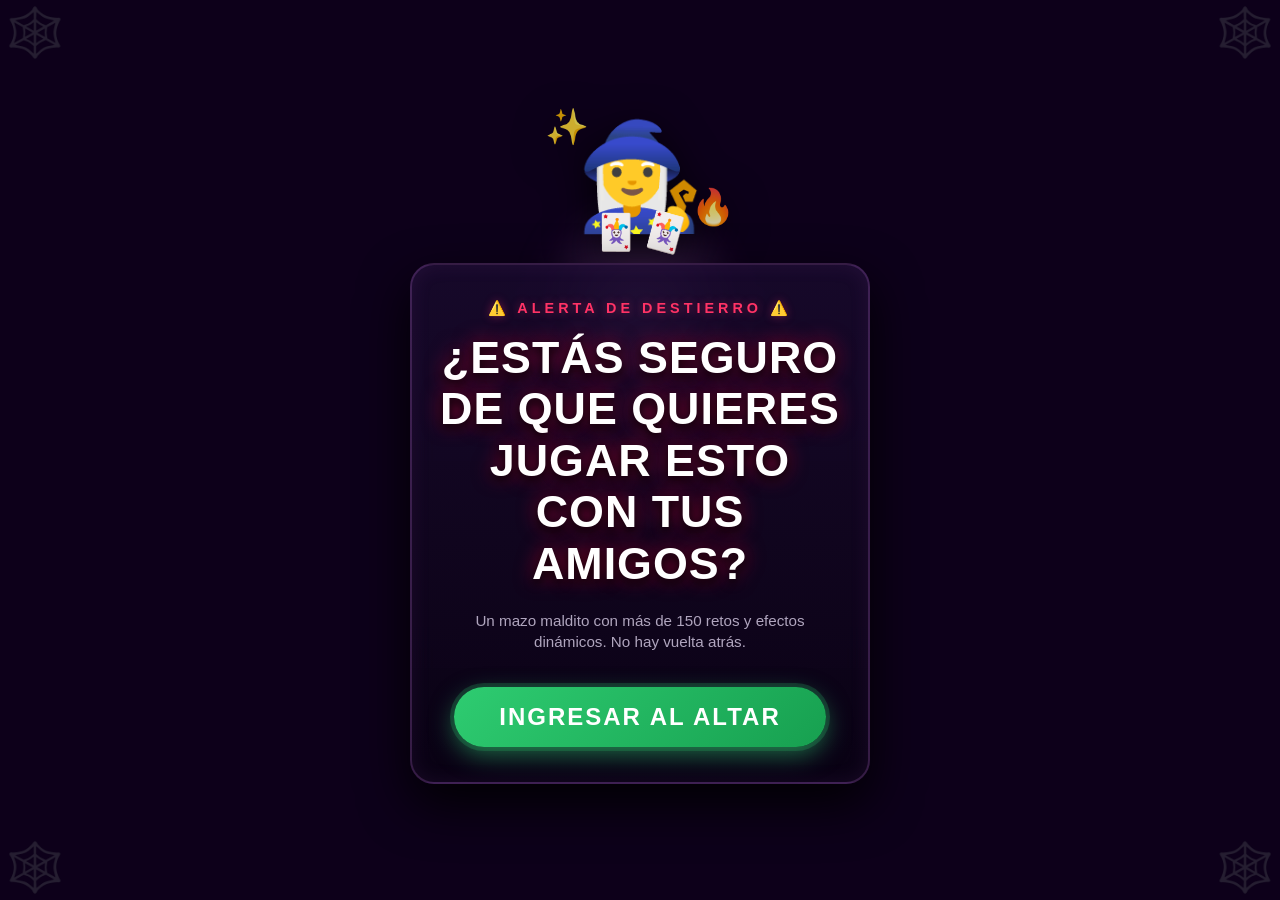
<file: index.html>
<!DOCTYPE html>
<html lang="es">
<head>
    <meta charset="UTF-8">
    <meta name="viewport" content="width=device-width, initial-scale=1.0">
    <title>Los Desterrados - Misterio</title>
    <link rel="stylesheet" href="juego de carta.css">
</head>
<body>

    <!-- DECORACIÓN TELARAÑAS -->
    <div class="telaraña tope-izq">🕸️</div>
    <div class="telaraña tope-der">🕸️</div>
    <div class="telaraña abajo-izq">🕸️</div>
    <div class="telaraña abajo-der">🕸️</div>

    <!-- PANTALLA DE CARGA ÉPICA DE 2 SEGUNDOS -->
    <div id="pantalla-carga-nivel" class="pantalla-carga-contenedor oculto-carga">
        <div class="glow-nivel"></div>
        <div class="contenido-carga">
            <span class="icono-nivel-epico">⚡</span>
            <h2 class="titulo-nivel-epico">¡ALERTA DE RETO!</h2>
            <p class="subtitulo-nivel-epico">Preparando la siguiente dimensión de dificultad...</p>
            
            <!-- BARRA DE CARGA FLUIDA (2 SEGUNDOS) -->
            <div class="barra-carga-marco">
                <div class="barra-carga-linea"></div>
            </div>
            
            <span class="texto-cargando">CARGANDO NUEVO NIVEL...</span>
        </div>
    </div>

    <!-- PANTALLA 1: PORTADA / INICIO -->
    <div id="pantalla-inicio" class="pantalla-completa">
        <div class="portada-contenedor">
            <div class="aura-portal"></div>
            
            <div class="logo-animado">
                <span class="icono-izq">✨</span>
                <div class="bruja-principal">🧙‍♀️</div>
                <span class="icono-der">🔥</span>
                <div class="cartas-flotantes">🃏<span>🃏</span></div>
            </div>
            
            <div class="cuadro-mensaje-premium">
                <p class="subtitulo-alerta">⚠️ ALERTA DE DESTIERRO ⚠️</p>
                <h2 class="texto-miedo-premium">
                    ¿Estás seguro<br>
                    de que quieres<br>
                    jugar esto<br>
                    con tus amigos?
                </h2>
                <p class="descripcion-portada">Un mazo maldito con más de 150 retos y efectos dinámicos. No hay vuelta atrás.</p>
                
                <div class="wrapper-boton">
                    <button class="btn-jugar-premium" onclick="empezarJuego()">
                        INGRESAR AL ALTAR
                    </button>
                </div>
            </div>
        </div>
    </div>

    <!-- PANTALLA 2: SELECCIÓN DE CARTAS DE JUEGO -->
    <div id="pantalla-juego" class="pantalla-completa oculto">
        
        <button id="btn-volver-altar" class="flecha-atras oculto" onclick="regresarAlAltarOriginal()">
            ⬅️ <span class="texto-flecha">Regresar</span>
        </button>

        <!-- TÍTULO LEVITANDO CON HALO DE ÁNGEL -->
        <div class="contenedor-titulo-levitando">
            <div class="halo-angel">✨😇✨</div>
            <h1 id="titulo-principal" class="titulo-juego">
                <span class="letra-l">L</span>os 
                <span class="letra-d">D</span>esterrados
            </h1>
        </div>
        
        <div id="contenedor-mazo" class="mazo">
            <div class="carta azul" onclick="seleccionar('Fácil')">
                <span class="hola">No te confíes de mi color</span>
                <div class="emoji">🎭</div>
                <span class="texto-dificultad">Fácil</span>
            </div>

            <div class="carta verde-carta" onclick="seleccionar('Difícil')">
                <span class="hola">Puede que termines en una relación hoy</span>
                <div class="emoji">🌶️</div>
                <span class="texto-dificultad">Difícil</span>
            </div>

            <div class="carta rojo-morado" onclick="seleccionar('Extremo')">
                <span class="hola">Elígeme, no soy mala; solo podrías perder una amistad</span>
                <div class="emoji">🥀</div>
                <span class="texto-dificultad">Extremo</span>
            </div>
        </div>
    </div>

    <!-- PANTALLA 3: RETO REVELADO (ENFOQUE) -->
    <div id="pantalla-enfoque" class="pantalla-completa oculto">
        <div class="contenedor-enfoque">
            <h2 id="enfoque-nivel" class="nivel-revelado">Nivel</h2>
            <div id="enfoque-efecto" class="efecto-revelado">[ EFECTO ]</div>
            <p id="enfoque-reto" class="reto-texto">Cargando misterio...</p>
            
            <button class="btn-jugar-premium" onclick="volverAlMazo()">
                CONTINUAR
            </button>
        </div>
    </div>

    <!-- PANTALLA 4: FEEDBACK ROBOT -->
    <div id="notificacion-feedback" class="pantalla-completa oculto z-premium">
        <div class="contenedor-enfoque border-feedback">
            <div class="robot-avatar">🤖✨</div>
            <h2 class="nivel-revelado">¡MENSAJE DETECTADO!</h2>
            <p class="reto-texto">"Hola, soy <strong>Raulthorworld</strong>, un robot y quiero saber: ¿qué tal te ha parecido mi juego?"</p>
            
            <div class="estrellas-contenedor">
                <span class="estrella" onclick="calificar(1)">⭐</span>
                <span class="estrella" onclick="calificar(2)">⭐</span>
                <span class="estrella" onclick="calificar(3)">⭐</span>
                <span class="estrella" onclick="calificar(4)">⭐</span>
                <span class="estrella" onclick="calificar(5)">⭐</span>
            </div>
            
            <p id="mensaje-agradecimiento" class="efecto-revelado oculto">¡Gracias por jugar! El altar te lo agradece... 🔮</p>
        </div>
    </div>

    <script src="juego de carta.js"></script>
</body>
</html>
</file>
<file: juego de carta.css>
/* ==========================================================================
   1. ESTILOS GENERALES
   ========================================================================== */
* {
    box-sizing: border-box;
    margin: 0;
    padding: 0;
}

body {
    height: 100vh;
    background-color: #0d001a;
    font-family: 'Impact', 'Arial Black', sans-serif;
    color: white;
    overflow-x: hidden;
    transition: background-color 0.8s ease;
}

.pantalla-completa {
    min-height: 100vh;
    width: 100%;
    display: flex;
    flex-direction: column;
    justify-content: center;
    align-items: center;
    text-align: center;
    position: absolute;
    top: 0;
    left: 0;
    padding: 24px;
    transition: opacity 0.5s ease, transform 0.5s ease;
    overflow-y: auto;
}

.oculto {
    opacity: 0;
    pointer-events: none;
    transform: scale(0.95);
}

.telaraña {
    position: fixed;
    font-size: 3rem;
    z-index: 100;
    opacity: 0.3;
    pointer-events: none;
}
.tope-izq { top: 5px; left: 5px; }
.tope-der { top: 5px; right: 5px; transform: scaleX(-1); }
.abajo-izq { bottom: 5px; left: 5px; transform: scaleY(-1); }
.abajo-der { bottom: 5px; right: 5px; transform: scale(-1); }

/* ==========================================================================
   2. INTERFAZ DE LA PORTADA
   ========================================================================== */
.portada-contenedor {
    position: relative;
    display: flex;
    flex-direction: column;
    justify-content: center;
    align-items: center;
    width: 100%;
    max-width: 500px;
    padding: 20px;
    z-index: 10;
}

.aura-portal {
    position: absolute;
    top: 15%;
    width: 200px;
    height: 200px;
    background: radial-gradient(circle, rgba(155, 89, 182, 0.6) 0%, rgba(255, 0, 85, 0) 70%);
    border-radius: 50%;
    filter: blur(20px);
    z-index: -1;
    animation: pulsarPortal 4s ease-in-out infinite;
}

@keyframes pulsarPortal {
    0%, 100% { transform: scale(1); opacity: 0.5; }
    50% { transform: scale(1.3); opacity: 0.9; filter: blur(35px); }
}

.logo-animado {
    font-size: 6.5rem;
    position: relative;
    margin-bottom: 25px;
    display: flex;
    justify-content: center;
    align-items: center;
    filter: drop-shadow(0 10px 20px rgba(0, 0, 0, 0.8));
}

.bruja-principal {
    animation: flotarBrujaPremium 3.5s ease-in-out infinite;
}

@keyframes flotarBrujaPremium {
    0%, 100% { transform: translateY(0) rotate(-4deg); }
    50% { transform: translateY(-18px) rotate(6deg); }
}

.icono-izq, .icono-der {
    position: absolute;
    font-size: 2.2rem;
    opacity: 0.8;
}
.icono-izq { top: -10px; left: -30px; animation: destellar 2s infinite alternate; }
.icono-der { bottom: 10px; right: -30px; animation: destellar 2s infinite alternate 1s; }

@keyframes destellar {
    from { transform: scale(0.8) rotate(0deg); opacity: 0.5; }
    to { transform: scale(1.2) rotate(15deg); opacity: 1; filter: drop-shadow(0 0 10px #ff0055); }
}

.cartas-flotantes {
    position: absolute;
    bottom: -15px;
    font-size: 2.2rem;
    display: flex;
    gap: 5px;
    animation: flotarCartas 3.5s ease-in-out infinite 0.5s;
}

.cartas-flotantes span {
    transform: rotate(15deg);
    display: inline-block;
}

@keyframes flotarCartas {
    0%, 100% { transform: translateY(0) scale(1); }
    50% { transform: translateY(-10px) scale(1.1); }
}

.cuadro-mensaje-premium {
    background: linear-gradient(180deg, rgba(25, 10, 45, 0.85) 0%, rgba(10, 2, 20, 0.95) 100%);
    border: 2px solid rgba(155, 89, 182, 0.3);
    border-radius: 24px;
    padding: 35px 25px;
    box-shadow: 0 20px 50px rgba(0, 0, 0, 0.9), inset 0 0 20px rgba(155, 89, 182, 0.1);
    backdrop-filter: blur(12px);
    width: 100%;
}

.subtitulo-alerta {
    color: #ff3366;
    font-size: 0.9rem;
    letter-spacing: 4px;
    font-weight: bold;
    margin-bottom: 15px;
    text-shadow: 0 0 10px rgba(255, 51, 102, 0.4);
}

.texto-miedo-premium {
    font-size: clamp(2rem, 6vw, 2.8rem);
    line-height: 1.15;
    color: #ffffff;
    text-shadow: 0 4px 10px rgba(0, 0, 0, 0.9), 0 0 20px rgba(255, 0, 55, 0.6);
    margin-bottom: 20px;
    text-transform: uppercase;
    letter-spacing: 1px;
}

.descripcion-portada {
    font-family: sans-serif;
    font-size: 0.95rem;
    color: #b0a5be;
    line-height: 1.4;
    margin-bottom: 35px;
    font-weight: 300;
}

.wrapper-boton {
    position: relative;
    display: inline-block;
}

.btn-jugar-premium {
    padding: 16px 45px;
    font-size: 1.5rem;
    font-family: 'Impact', sans-serif;
    font-weight: bold;
    color: #ffffff;
    background: linear-gradient(135deg, #2ecc71 0%, #17a050 100%);
    border: none;
    border-radius: 50px;
    cursor: pointer;
    position: relative;
    overflow: hidden;
    box-shadow: 0 8px 25px rgba(46, 204, 113, 0.5), 0 0 0 4px rgba(46, 204, 113, 0.2);
    transition: all 0.3s cubic-bezier(0.25, 0.8, 0.25, 1);
    letter-spacing: 2px;
}

.btn-jugar-premium::after {
    content: '';
    position: absolute;
    top: -50%;
    left: -60%;
    width: 30%;
    height: 200%;
    background: rgba(255, 255, 255, 0.3);
    transform: rotate(30deg);
    transition: none;
}

.btn-jugar-premium:hover::after {
    left: 140%;
    transition: all 0.6s ease-in-out;
}

.btn-jugar-premium:hover {
    transform: translateY(-4px) scale(1.04);
    box-shadow: 0 15px 30px #2ecc71, 0 0 0 6px rgba(46, 204, 113, 0.3);
    background: linear-gradient(135deg, #23df74 0%, #1ebd62 100%);
}

/* ==========================================================================
   3. TÍTULO LEVITANDO CON HALO DE ÁNGEL
   ========================================================================== */
.contenedor-titulo-levitando {
    position: relative;
    display: flex;
    flex-direction: column;
    align-items: center;
    margin-bottom: 20px;
    animation: levitarTitulo 3.5s ease-in-out infinite;
}

@keyframes levitarTitulo {
    0%, 100% { transform: translateY(0px); }
    50% { transform: translateY(-12px); }
}

.halo-angel {
    font-size: 2.2rem;
    line-height: 1;
    margin-bottom: -10px;
    filter: drop-shadow(0 0 12px #ffeb3b) drop-shadow(0 0 25px #ffffff);
    animation: brilloHalo 2s ease-in-out infinite alternate;
}

@keyframes brilloHalo {
    from { opacity: 0.7; transform: scale(0.95); }
    to { opacity: 1; transform: scale(1.1); }
}

.titulo-juego { 
    font-size: clamp(2.2rem, 6vw, 3.8rem); 
    letter-spacing: 2px;
}
.letra-l { color: #00CCFF; text-shadow: 0 0 15px #00CCFF; }
.letra-d { color: #9b59b6; text-shadow: 0 0 15px #9b59b6; }

/* ==========================================================================
   4. MAZO DE CARTAS EN PC Y COLORES POR DIFICULTAD
   ========================================================================== */
.mazo {
    display: flex;
    flex-direction: row;
    gap: 24px;
    justify-content: center;
    align-items: center;
    width: 100%;
    max-width: 900px;
    transition: transform 0.5s ease, opacity 0.5s ease;
}

.carta {
    width: 180px;
    height: 260px;
    border-radius: 18px;
    border: 4px solid white;
    cursor: pointer;
    position: relative;
    transition: transform 0.2s ease-out, opacity 0.2s ease-out, box-shadow 0.2s ease-out;
    display: flex;
    flex-direction: column;
    justify-content: center;
    align-items: center;
    box-shadow: 0 10px 25px rgba(0,0,0,0.6);
}

.carta .hola { 
    position: absolute; 
    top: 12px; 
    left: 12px; 
    right: 12px;
    font-size: 0.75rem; 
    font-family: 'Arial', sans-serif;
    opacity: 0.6;
    text-align: center;
}

.carta .emoji { 
    font-size: 4.2rem; 
    margin-bottom: 8px;
}

.carta .texto-dificultad {
    font-size: 1.4rem;
    text-transform: uppercase;
    letter-spacing: 1px;
}

/* NIVEL 1 - COLORES BASE */
.azul { background: linear-gradient(135deg, #0099ff, #0044cc); border-color: #00CCFF; }
.verde-carta { background: linear-gradient(135deg, #2ecc71, #1bc47c); border-color: #2ecc71; }
.rojo-morado { background: linear-gradient(135deg, #9b59b6, #663399); border-color: #ba7ae2; }

/* NIVEL 2 - COLORES DIFICIL DORADO Y EXTREMO ROJO */
.carta.dificil-premium-dorado {
    background: linear-gradient(135deg, #f39c12, #d35400) !important;
    border-color: #ffd700 !important;
    box-shadow: 0 0 25px rgba(255, 215, 0, 0.6) !important;
}

.carta.dificil-premium-dorado .texto-dificultad {
    color: #ffd700;
}

.carta.extremo-premium-rojo {
    background: linear-gradient(135deg, #8e0000, #4a0000) !important;
    border-color: #ff0055 !important;
    box-shadow: 0 0 25px rgba(255, 0, 85, 0.6) !important;
}

.carta.extremo-premium-rojo .texto-dificultad {
    color: #ff4d6d;
}

@media (min-width: 769px) {
    .azul:hover { box-shadow: 0 0 40px #00CCFF; transform: translateY(-15px) rotate(-1deg); }
    .verde-carta:hover { box-shadow: 0 0 40px #2ecc71; transform: translateY(-15px) rotate(0deg); }
    .rojo-morado:hover { box-shadow: 0 0 40px #9b59b6; transform: translateY(-15px) rotate(1deg); }
    .dificil-premium-dorado:hover { box-shadow: 0 0 45px #ffd700 !important; transform: translateY(-15px) rotate(-1deg); }
    .extremo-premium-rojo:hover { box-shadow: 0 0 45px #ff0055 !important; transform: translateY(-15px) rotate(1deg); }
}

/* ==========================================================================
   5. INTERFAZ ENFOCADA (RETO REVELADO)
   ========================================================================== */
.contenedor-enfoque {
    width: 100%;
    max-width: 550px;
    background: rgba(0, 0, 0, 0.85);
    padding: clamp(24px, 5vw, 40px);
    border-radius: 24px;
    border: 3px solid rgba(255, 255, 255, 0.15);
    backdrop-filter: blur(10px);
    box-shadow: 0 20px 50px rgba(0,0,0,0.85);
    animation: entrarReto 0.5s cubic-bezier(0.165, 0.84, 0.44, 1) forwards;
}

@keyframes entrarReto {
    from { opacity: 0; transform: translateY(20px) scale(0.95); }
    to { opacity: 1; transform: translateY(0) scale(1); }
}

.nivel-revelado {
    font-size: clamp(1.5rem, 4vw, 2.2rem);
    text-transform: uppercase;
    letter-spacing: 4px;
    margin-bottom: 8px;
}

.efecto-revelado {
    font-size: clamp(1rem, 3vw, 1.3rem);
    color: #ff3366;
    letter-spacing: 2px;
    text-transform: uppercase;
    margin-bottom: 25px;
    font-weight: bold;
}

.reto-texto {
    font-family: 'Helvetica Neue', Arial, sans-serif;
    font-size: clamp(1.2rem, 3.8vw, 1.6rem);
    line-height: 1.45;
    color: #f5f5f5;
    margin-bottom: 35px;
    font-weight: 300;
}

/* FONDOS DINÁMICOS AL ENFOCAR CARTA */
body.fondo-azul { background-color: #000c24; }
body.fondo-azul .contenedor-enfoque { border-color: rgba(0, 204, 255, 0.4); box-shadow: 0 20px 50px rgba(0, 0, 0, 0.9), 0 0 30px rgba(0, 204, 255, 0.1); }

body.fondo-verde { background-color: #011f01; }
body.fondo-verde .contenedor-enfoque { border-color: rgba(46, 204, 113, 0.4); box-shadow: 0 20px 50px rgba(0, 0, 0, 0.9), 0 0 30px rgba(46, 204, 113, 0.1); }

body.fondo-extremo { background-color: #1f0110; }
body.fondo-extremo .contenedor-enfoque { border-color: rgba(155, 89, 182, 0.4); box-shadow: 0 20px 50px rgba(0, 0, 0, 0.9), 0 0 30px rgba(155, 89, 182, 0.1); }

body.fondo-dorado { background-color: #2c1f00 !important; }
body.fondo-dorado .contenedor-enfoque { border-color: rgba(255, 215, 0, 0.6); box-shadow: 0 20px 50px rgba(0, 0, 0, 0.9), 0 0 40px rgba(255, 215, 0, 0.2); }

/* ==========================================================================
   6. CARRUSEL MÓVIL
   ========================================================================== */
@media (max-width: 768px) {
    .telaraña { font-size: 2rem; }
    .cuadro-mensaje-premium { padding: 25px 15px; }
    .logo-animado { font-size: 5rem; }

    .mazo {
        display: flex !important;
        flex-direction: row !important;
        justify-content: flex-start;
        align-items: center;
        width: 100vw;
        overflow-x: auto;
        scroll-snap-type: x mandatory;
        padding: 30px 0;
        -webkit-overflow-scrolling: touch;
        scroll-behavior: smooth;
    }

    .mazo::-webkit-scrollbar {
        display: none;
    }

    .mazo::before,
    .mazo::after {
        content: '';
        flex: 0 0 calc(50vw - 105px);
    }

    .carta {
        flex: 0 0 210px !important;
        height: 310px !important;
        min-height: 310px !important;
        border-radius: 22px !important;
        scroll-snap-align: center;
        margin: 0 10px;
        will-change: transform, opacity;
    }

    .carta .hola {
        position: absolute !important;
        top: 18px !important;
        left: 12px !important;
        right: 12px !important;
        font-size: 0.75rem !important;
        text-align: center;
        opacity: 0.85;
    }

    .carta .emoji {
        font-size: 4.2rem !important;
        margin-top: 15px;
        margin-bottom: 15px !important;
    }

    .carta .texto-dificultad {
        font-size: 1.6rem !important;
    }
}

/* ==========================================================================
   7. FEEDBACK ROBOT & BOTÓN FLECHA
   ========================================================================== */
.z-premium { z-index: 500; }
.border-feedback { border-color: #ff0055 !important; box-shadow: 0 20px 50px rgba(0, 0, 0, 0.9), 0 0 35px rgba(255, 0, 85, 0.3) !important; }
.robot-avatar { font-size: 4rem; margin-bottom: 15px; animation: destellar 2s infinite alternate; }
.estrellas-contenedor { display: flex; justify-content: center; gap: 15px; margin: 25px 0; }
.estrella { font-size: 2.8rem; cursor: pointer; transition: transform 0.2s ease, filter 0.2s ease; }
.estrella:hover { transform: scale(1.3); filter: drop-shadow(0 0 10px #ffcc00); }
#mensaje-agradecimiento { color: #2ecc71; margin-top: 15px; font-size: 1.1rem; }

.flecha-atras {
    position: absolute;
    top: 20px;
    left: 20px;
    background: rgba(47, 211, 6, 0.15);
    color: #fff;
    border: 2px solid #22a108;
    padding: 10px 16px;
    font-size: 1rem;
    font-family: inherit;
    font-weight: bold;
    border-radius: 8px;
    cursor: pointer;
    z-index: 100;
    display: flex;
    align-items: center;
    gap: 8px;
    transition: all 0.3s ease;
    box-shadow: 0 0 10px rgba(32, 233, 5, 0.3);
}

.flecha-atras:hover {
    background: #09ce72;
    box-shadow: 0 0 20px #03a834;
    transform: scale(1.05);
}

/* ==========================================================================
   8. NUEVA PANTALLA DE CARGA ÉPICA DE 2 SEGUNDOS
   ========================================================================== */
.pantalla-carga-contenedor {
    position: fixed;
    top: 0;
    left: 0;
    width: 100vw;
    height: 100vh;
    background: radial-gradient(circle, #1a0033 0%, #05000a 100%);
    z-index: 10000;
    display: flex;
    justify-content: center;
    align-items: center;
    opacity: 0;
    pointer-events: none;
    transition: opacity 0.4s ease-in-out;
}

.pantalla-carga-contenedor.activo {
    opacity: 1;
    pointer-events: all;
}

.oculto-carga {
    display: none !important;
}

.glow-nivel {
    position: absolute;
    width: 300px;
    height: 300px;
    background: radial-gradient(circle, rgba(255, 0, 85, 0.4) 0%, rgba(0,0,0,0) 70%);
    border-radius: 50%;
    filter: blur(40px);
    animation: pulsarResplandor 1.5s ease-in-out infinite alternate;
}

@keyframes pulsarResplandor {
    from { transform: scale(0.8); opacity: 0.5; }
    to { transform: scale(1.3); opacity: 0.9; }
}

.contenido-carga {
    position: relative;
    z-index: 2;
    display: flex;
    flex-direction: column;
    align-items: center;
    text-align: center;
    padding: 20px;
    max-width: 500px;
}

.icono-nivel-epico {
    font-size: 4rem;
    margin-bottom: 10px;
    animation: flotarIcono 1s ease-in-out infinite alternate;
    filter: drop-shadow(0 0 15px #ff0055);
}

@keyframes flotarIcono {
    from { transform: translateY(0) scale(1); }
    to { transform: translateY(-10px) scale(1.15); }
}

.titulo-nivel-epico {
    font-size: clamp(2rem, 5vw, 3rem);
    color: #ff0055;
    text-shadow: 0 0 20px rgba(255, 0, 85, 0.8), 0 0 40px #ff0055;
    letter-spacing: 3px;
    margin-bottom: 8px;
}

.subtitulo-nivel-epico {
    font-family: sans-serif;
    font-size: 1.1rem;
    color: #e0d0ff;
    margin-bottom: 30px;
    font-weight: 300;
}

.barra-carga-marco {
    width: 100%;
    max-width: 320px;
    height: 14px;
    background: rgba(255, 255, 255, 0.1);
    border: 2px solid #ff0055;
    border-radius: 20px;
    padding: 2px;
    box-shadow: 0 0 15px rgba(255, 0, 85, 0.4);
    overflow: hidden;
}

.barra-carga-linea {
    width: 0%;
    height: 100%;
    background: linear-gradient(90deg, #ff0055 0%, #ffcc00 100%);
    border-radius: 20px;
    box-shadow: 0 0 12px #ffcc00;
}

.animar-carga {
    animation: cargarLinea 2s cubic-bezier(0.4, 0, 0.2, 1) forwards;
}

@keyframes cargarLinea {
    0% { width: 0%; }
    50% { width: 65%; }
    100% { width: 100%; }
}

.texto-cargando {
    margin-top: 12px;
    font-size: 0.85rem;
    color: #ffcc00;
    letter-spacing: 2px;
    font-family: sans-serif;
    font-weight: bold;
}

.desvanecer-cartas {
    opacity: 0 !important;
    transform: scale(0.95) !important;
}

@media (max-width: 600px) {
    .flecha-atras {
        top: 15px;
        left: 15px;
        padding: 8px 12px;
        font-size: 0.9rem;
    }
    .texto-flecha { display: none; }
}
</file>
